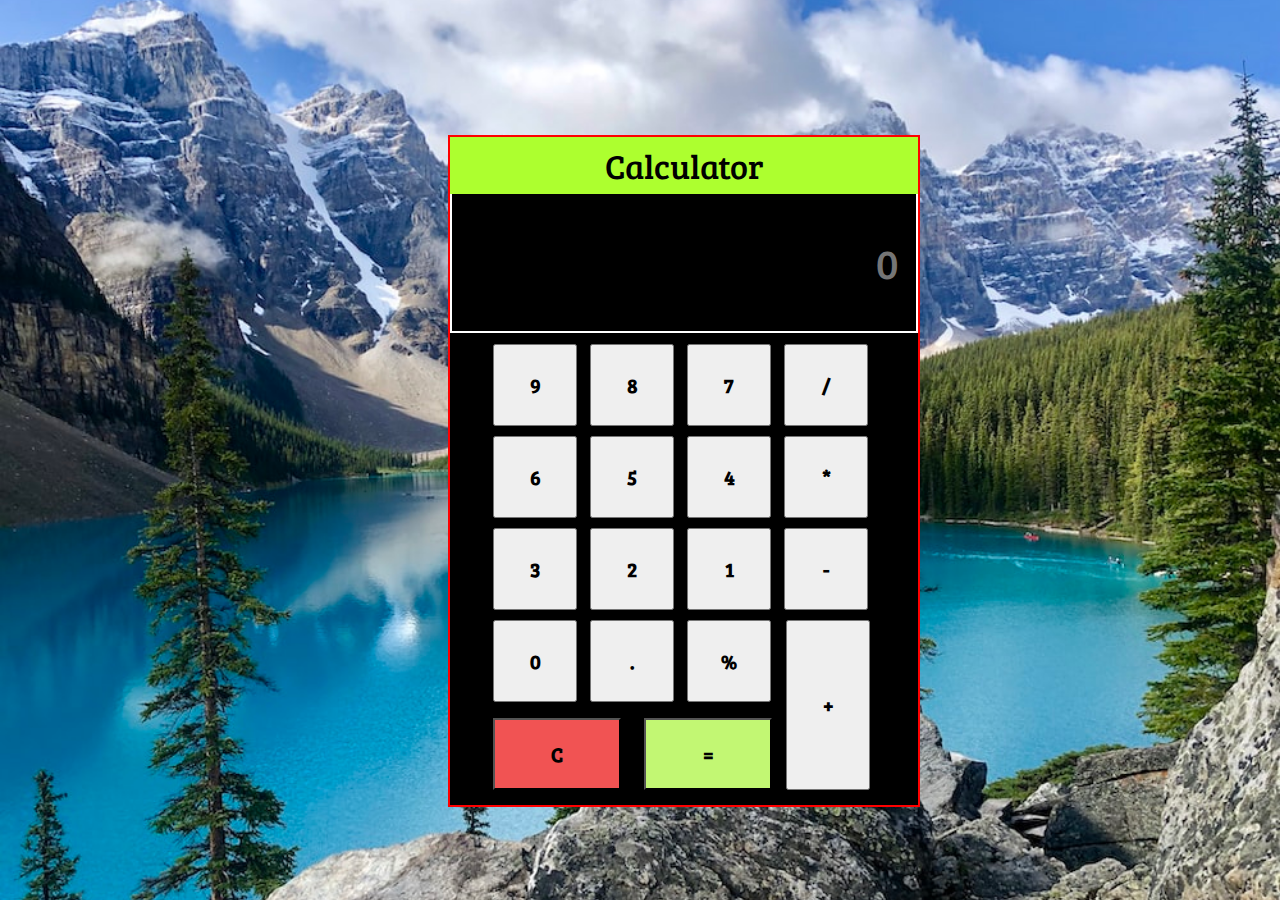
<file: calculator/index.html>
<!DOCTYPE html>
<html lang="en">

<head>
    <meta charset="UTF-8">
    <meta http-equiv="X-UA-Compatible" content="IE=edge">
    <meta name="viewport" content="width=device-width, initial-scale=1.0">
    <title>Calculator</title>
    <link rel="stylesheet" href="css/style.css">
    <link href="https://fonts.googleapis.com/css?family=Baloo+Bhai|Bree+Serif&display=swap" rel="stylesheet">

</head>

<body>
    <div id="box">
        <div class="sbox">
            <input type="text" placeholder="0" id="screen">

        </div>
        <nav id="navbar">
            <div class="cal">
                Calculator
            </div>
        </nav>
        <div id="bot">
            <button class="btn">9</button>
            <button class="btn">8</button>
            <button class="btn">7</button>
            <button class="btn">/</button>
        </div>
        <div id="bot">
            <button class="btn">6</button>
            <button class="btn">5</button>
            <button class="btn">4</button>
            <button class="btn">*</button>
        </div>
        <div id="bot">
            <button class="btn">3</button>
            <button class="btn">2</button>
            <button class="btn">1</button>
            <button class="btn">-</button>
        </div>
        <div id="bot">
            <button class="btn">0</button>
            <button class="btn">.</button>
            <button class="btn">%</button>
        </div>
        <button class="btn cancle">C</button>
        <button class="btn equal">=</button>
        <button class="btn plus">+</button>
    </div>
    
    <script>
        let buttons = document.querySelectorAll('.btn');
        let result = "";
        Array.from(buttons).forEach((button) => {
            button.addEventListener('click', (e) => {
                if (e.target.innerHTML == 'C') {
                    result = "";
                    document.getElementById('screen').value = result;
                }
                else if (e.target.innerHTML == '=') {
                    result = eval(result);
                    document.getElementById('screen').value = result;

                }
                else {
                    result = result + e.target.innerHTML;
                    document.getElementById('screen').value = result;
                }
            })
        });
    </script>

</body>
</html>
</file>
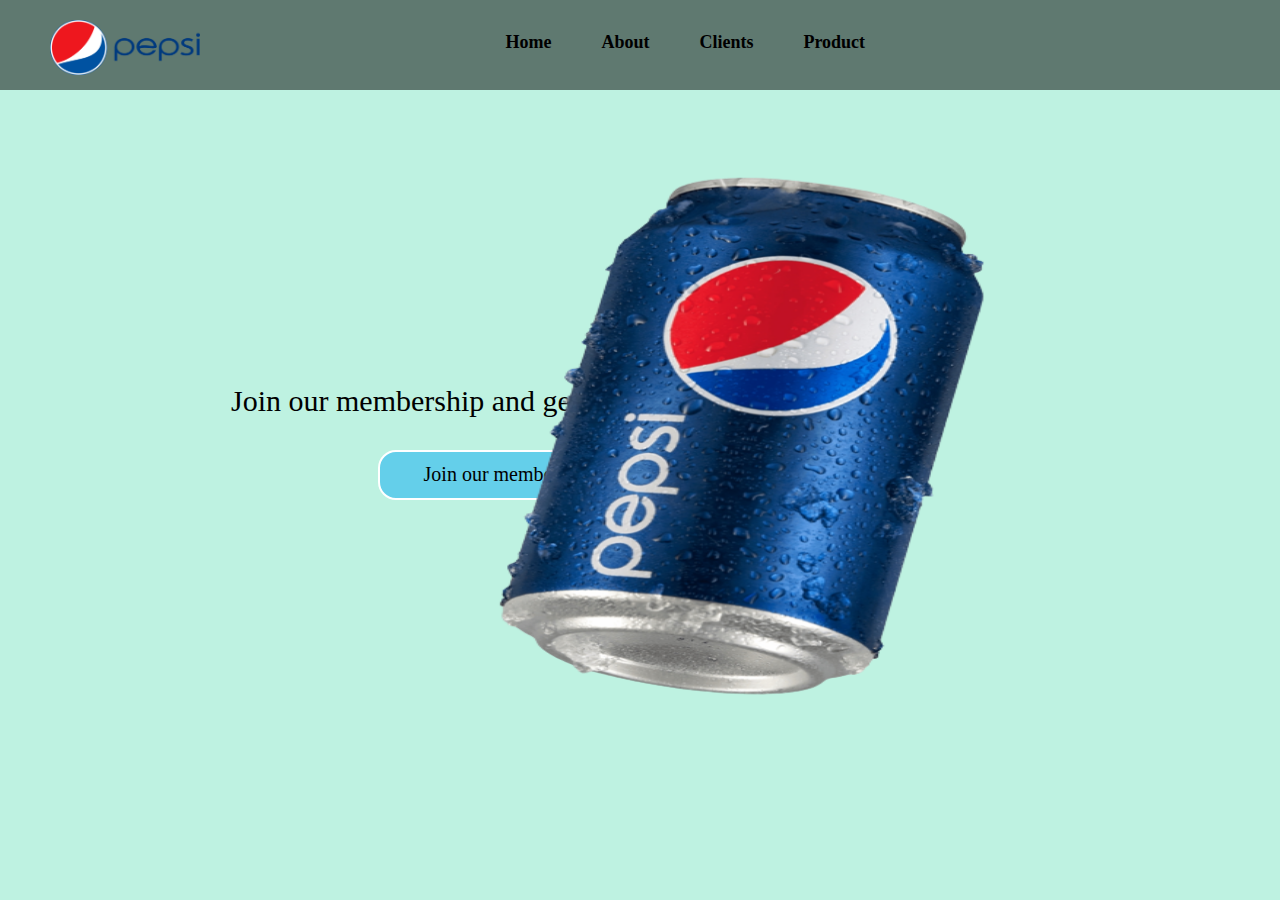
<file: Landing page/index.html>
<!DOCTYPE html>
<html lang="en">
<head>
    <meta charset="UTF-8">
    <meta http-equiv="X-UA-Compatible" content="IE=edge">
    <meta name="viewport" content="width=device-width, initial-scale=1.0">
    <title>DrinkersChoiece.com</title>
    <link rel="stylesheet" href="css/style.css">
    <link rel="preconnect" href="https://fonts.googleapis.com">
</head> 

<body>
    
    <nav id="navbar">
        <div class="logo">
            <img src="img/Pep logo.png" alt="logo">
        </div>
        <div class="navigetion">
            <ul >
                <li><a href="#">Home</a></li>
                <li><a href="#">About</a></li>
                <li><a href="#"> Clients</a></li>
                <li><a href="#">Product</a></li>
            </ul>
        </div>
          
    </nav>
    <section id="sec">
        <div class="bbb">
            <p>Join our membership and get 30% off per bottle or can</p>
            <button class="btn1">Join our membership</button>

        </div>

    </section>
    <div class="pic">
        <img src="img/pepsi-removebg-preview.png" alt="">
    </div>
</body>
</html>
</file>
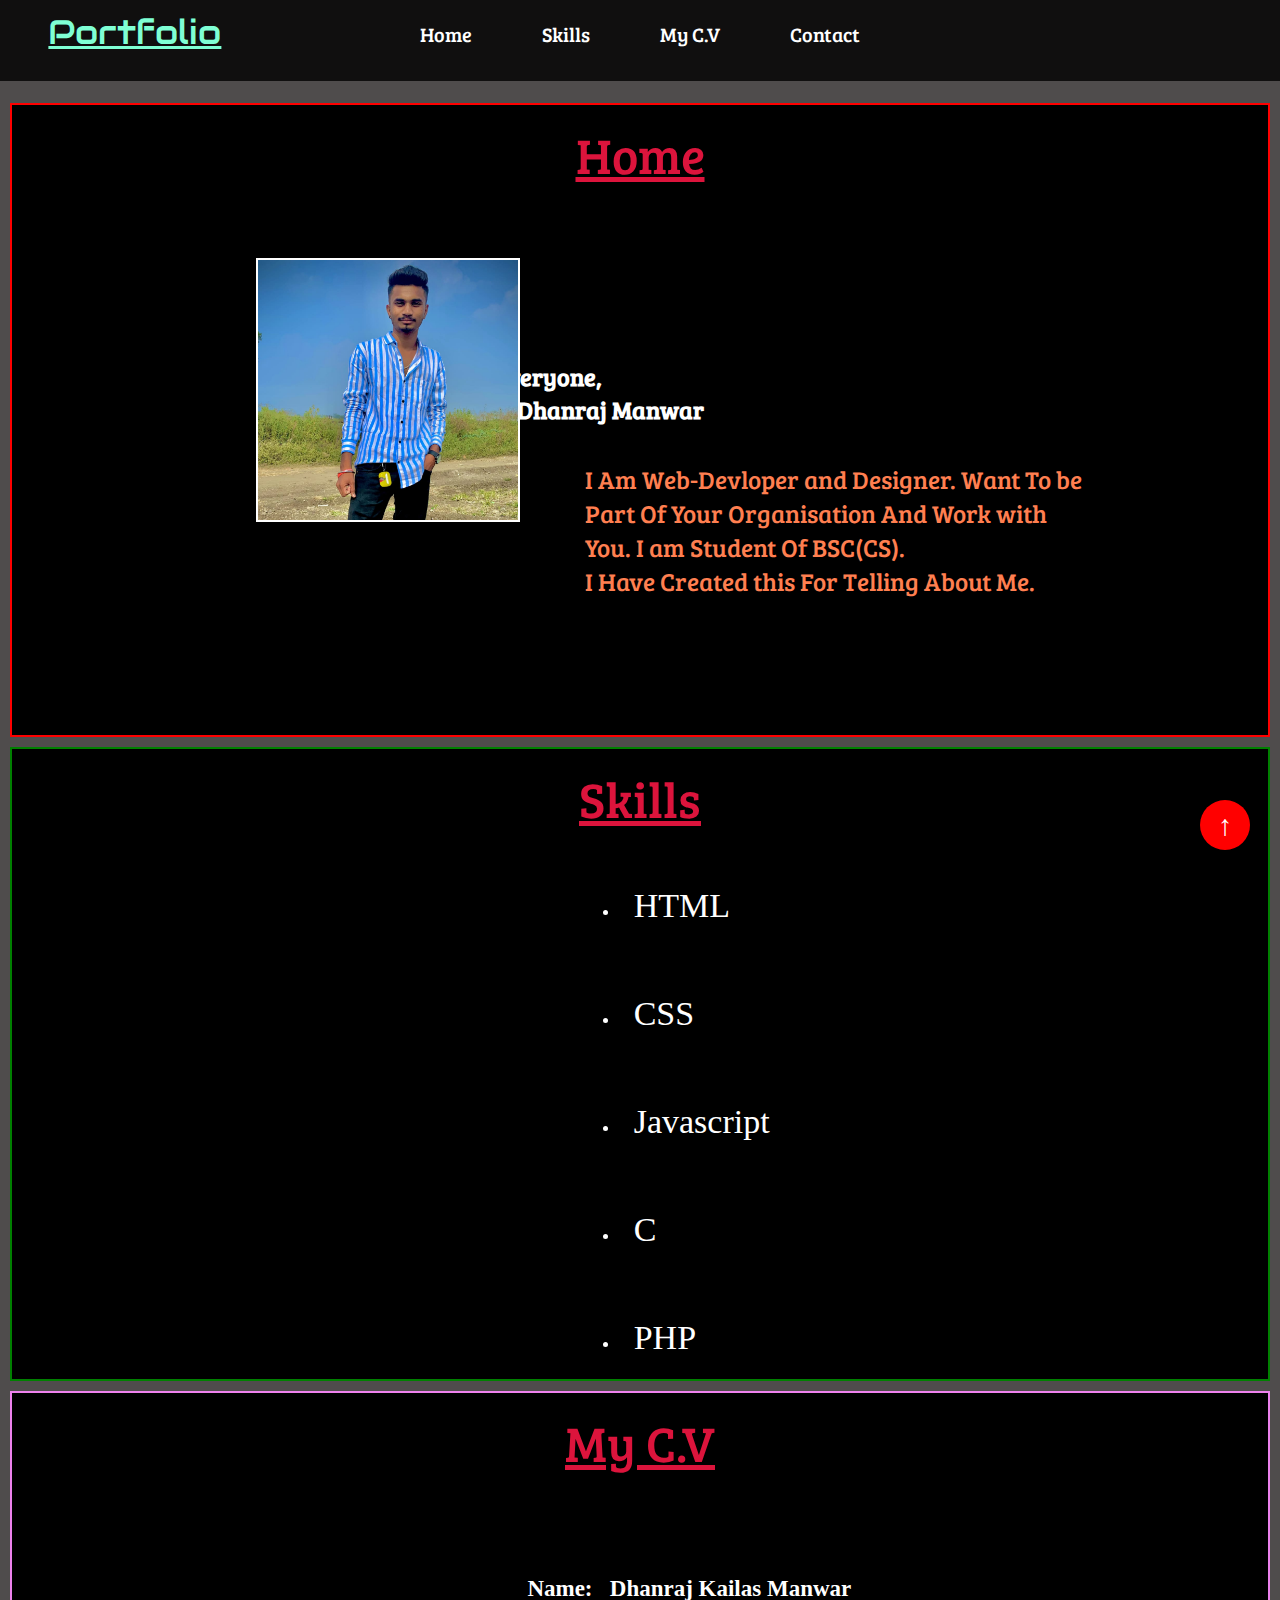
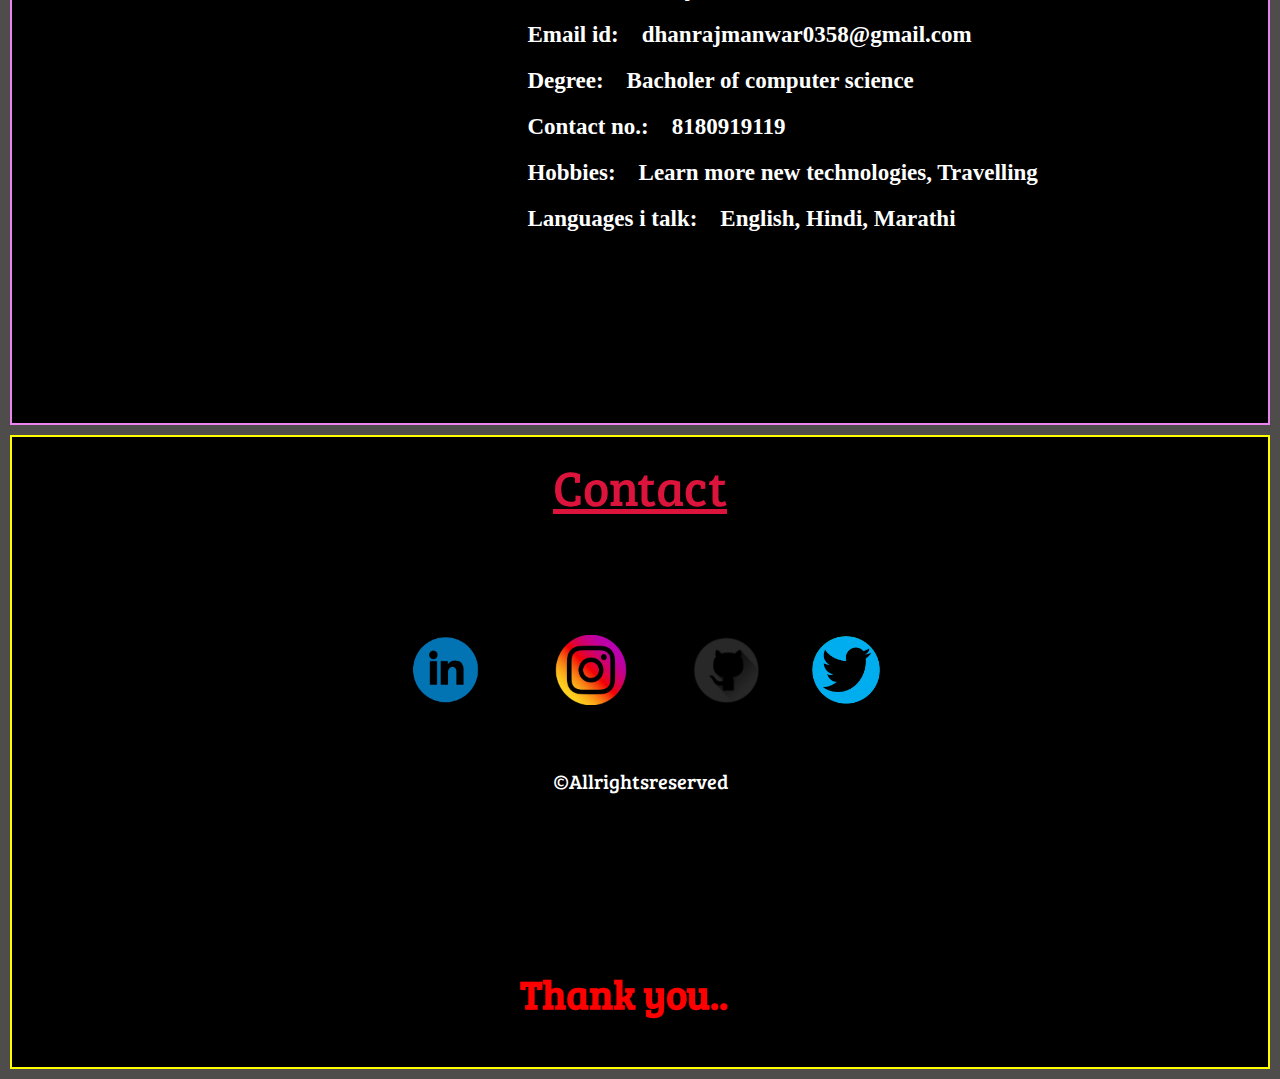
<file: Protfolio/index.html>
<!DOCTYPE html>
<html lang="en">
<head>
    <meta charset="UTF-8">
    <meta http-equiv="X-UA-Compatible" content="IE=edge">
    <meta name="viewport" content="width=device-width, initial-scale=1.0">
    <title>Protfolio</title>
    <link rel="stylesheet" href="css/style.css">
    <link href="https://fonts.googleapis.com/css?family=Baloo+Bhai|Bree+Serif&display=swap" rel="stylesheet">
    <link rel="stylesheet" href="https://fonts.googleapis.com/css?family=Audiowide">
</head>
<body>
    <nav id="navbar">
        <div class="left">
            Portfolio
        </div>
        <div class="mid">
            <ul>
                <li><a href="#p">Home</a></li>
                <li><a href="#s">Skills</a></li>
                <li><a href="#e">My C.V</a></li>
                <li><a href="#q">Contact</a></li>
            </ul>
        </div>
    </nav>
    <section id="sec1">
        <div id="p"> Home</div>
        <h2>Hello everyone,<br> My self Dhanraj Manwar</h2>
        <div class="self">
            <p>I Am Web-Devloper and Designer. Want To be Part Of Your Organisation And Work with You. I am  Student Of BSC(CS). <br> I Have Created this For Telling About Me.</p>
            
        </div>
        <div class="pic">
            
        </div>
    </section>
    <section id="sec2">
        <div id="s">Skills</div>
        <ul>
            <li><a href="">HTML</a></li>
            <li><a href="">CSS</a></li>
            <li><a href="">Javascript</a></li>
            <li><a href="">C</a></li>
            <li><a href="">PHP</a></li>
        </ul>
        
    </section>
    <section id="sec3">
        <div id="e">My C.V</div>
        <h3>Name:&nbsp; &nbsp;Dhanraj Kailas Manwar</h3>
        <h3>Email id:&nbsp; &nbsp; dhanrajmanwar0358@gmail.com</h3>
        <h3>Degree:&nbsp; &nbsp; Bacholer of computer science</h3>
        <h3>Contact no.: &nbsp; &nbsp;8180919119</h3>
        <h3>Hobbies: &nbsp; &nbsp;Learn more new technologies, Travelling</h3>
        <h3>Languages i talk:&nbsp; &nbsp; English, Hindi, Marathi</h3>
        
    </section>
    <section id="sec4">
        <div id="q">Contact</div>
        <div class="image">
            
            <a href="https://linkedin.com/in/dhanraj-manwar-235383253/" target="blank_"><img src="./img/linkedin.png"
                alt="Instagram Iamge"></a>
            <a href="https://instagram.com/dhanraj_manwar/" target="blank_"><img src="./img/instagram.png"
                alt="Instagram Iamge"></a>
            <a href="https://github.com/Dhanrajmanwar/" target="blank_"><img src="./img/github.png"
                alt="Instagram Iamge"></a>
                <a href="https://twitter.com/dhanrajmanwar4" target="blank_"><img src="./img/twitter.png"
                    alt="Instagram Iamge"></a>
                
            
                </div>
                
                <h2>Thank you..</h2>
                <footer>
                    &copy;Allrightsreserved
                    <div class="up">
                        <button id="arrow">&UpArrow;</button>
                    </div>
                </footer>
    </section>
    <script>
       

        let scroll = document.getElementById('arrow');
        scroll.addEventListener('click', function () {
            window.scrollTo({
                top: 0,
                left: 0,
                behavior: "smooth"
            });
        })

    </script>

</body>
</html>
</file>
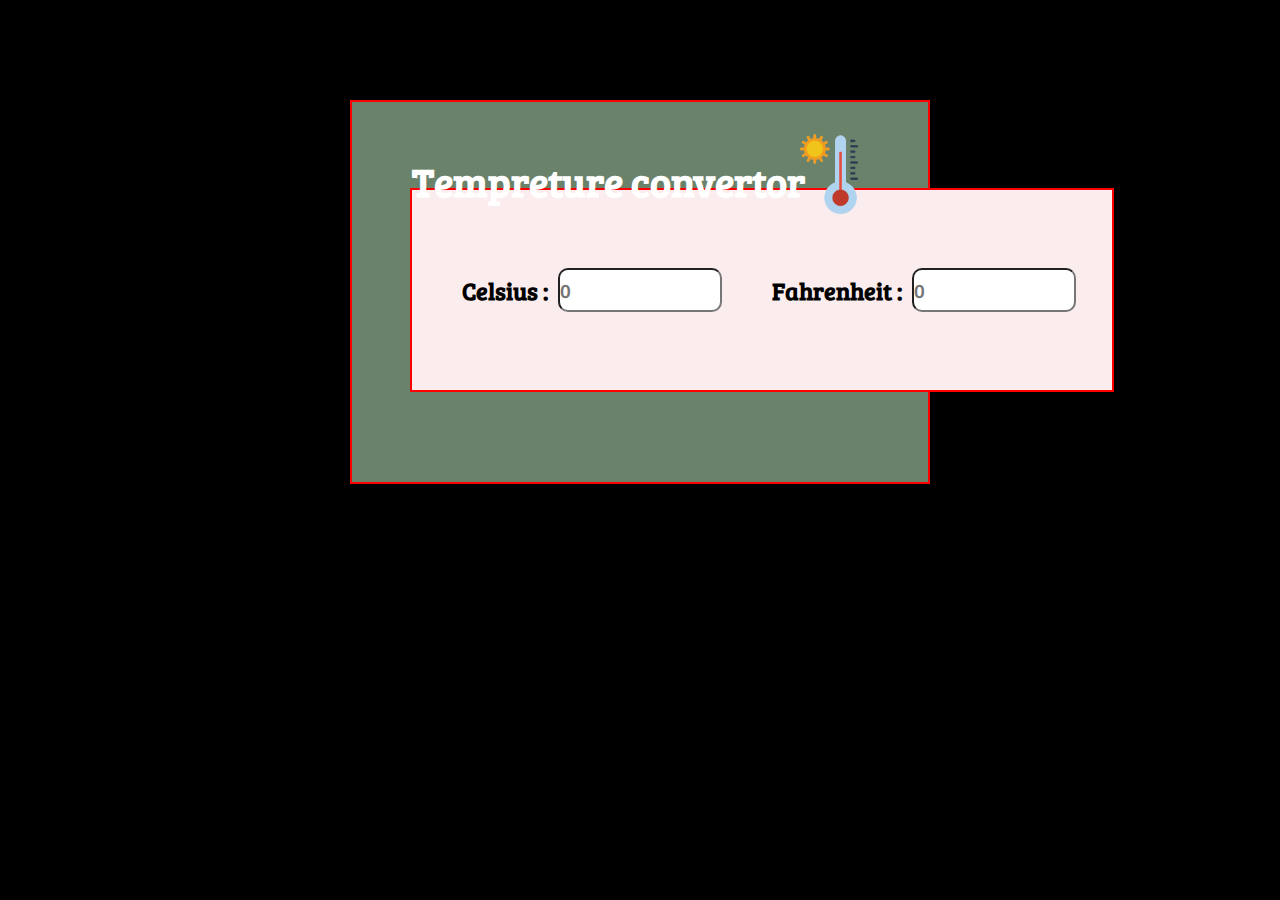
<file: temperature converter/index.html>
<!DOCTYPE html>
<html lang="en">

<head>
    <meta charset="UTF-8">
    <meta http-equiv="X-UA-Compatible" content="IE=edge">
    <meta name="viewport" content="width=device-width, initial-scale=1.0">
    <title>Tempreture convertor</title>
    <link rel="stylesheet" href="css/style.css">
    <link href="https://fonts.googleapis.com/css?family=Baloo+Bhai|Bree+Serif&display=swap" rel="stylesheet">

</head>

<body>
    <div id="temp">
        <div class="con">
            <h3>Tempreture convertor
                <img src="img/1035618-removebg-preview.png" alt="">
            </h3>
        </div>
        <div class="box">
            <div class="b">
                <h2>Celsius :</h2>
                <input type="number" name="celsius" id="temp1" placeholder="0">
                <h2>Fahrenheit :</h2>
                <input type="number" name="Fahrenheit" id="temp2" placeholder="0">
            </div>
        </div>
    </div>
    <script>
        let cel = document.getElementById('temp1');
        let fah = document.getElementById('temp2');
        cel.oninput = () => {
            // celsius to feh
            let op = parseFloat(cel.value * 9 / 5) + 32;
            fah.value = parseFloat(op.toFixed(3));

        }
        fah.oninput = () => {
            //feh to Celsius
            let op1 = parseFloat(fah.value - 32) * 5 / 9;
            cel.value = parseFloat(op1.toFixed(3));

        }
    </script>


</body>

</html>
</file>
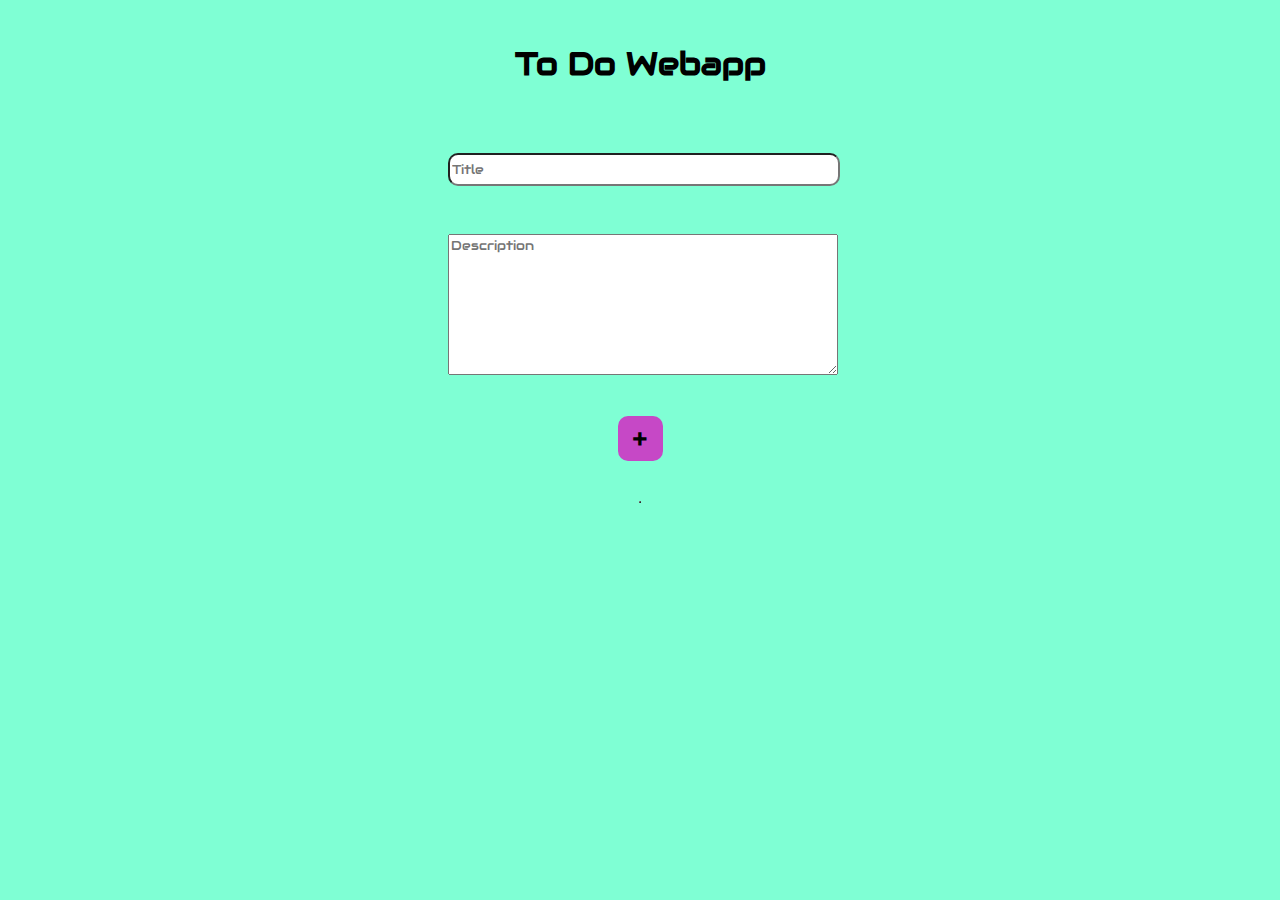
<file: To-do webapp/index.html>
<!DOCTYPE html>
<html lang="en">
<head>
    <meta charset="UTF-8">
    <meta http-equiv="X-UA-Compatible" content="IE=edge">
    <meta name="viewport" content="width=device-width, initial-scale=1.0">
    <title>To-Do Webapp</title>
    <link rel="stylesheet" href="css/style.css">
    <link rel="stylesheet" href="https://fonts.googleapis.com/css?family=Audiowide">

</head>
<body>
    <h4>To Do Webapp </h4>
    <div id="box1">
        <input type="text" id="title" placeholder="Title">
        <textarea name="Discription" id="desc" cols="30" rows="10" placeholder="Description"></textarea>
    </div>
    <button id="btn" onclick="Add()">+</button>
    <table border="1" id="table"> </table>
    <div class="line"></div>



    <script>

        Add=()=>{

let title=document.getElementById('title').value;
let desc=document.getElementById('desc').value;
if(title==""||desc==""){
   alert("Please put Title or Description");
}
else{
let table=document.getElementById('table');
const row=document.createElement('tr');
const col1=document.createElement('td');
const col2=document.createElement('td');
const col3=document.createElement('td');
document.getElementById('title').value="";
document.getElementById('desc').value="";
col1.innerHTML=title;
col2.innerHTML=desc;
col3.innerHTML="<Button class='btn' onclick='DeleteTask(this)'>Delete</Button>";
row.appendChild(col1);
row.appendChild(col2);
row.appendChild(col3);
table.appendChild(row);}
DeleteTask=(button)=>{
var tab=document.getElementById('table');
tab.deleteRow(button.parentNode.parentNode.rowindex);
}



   }
    </script>
    
</body>
</html>
</file>
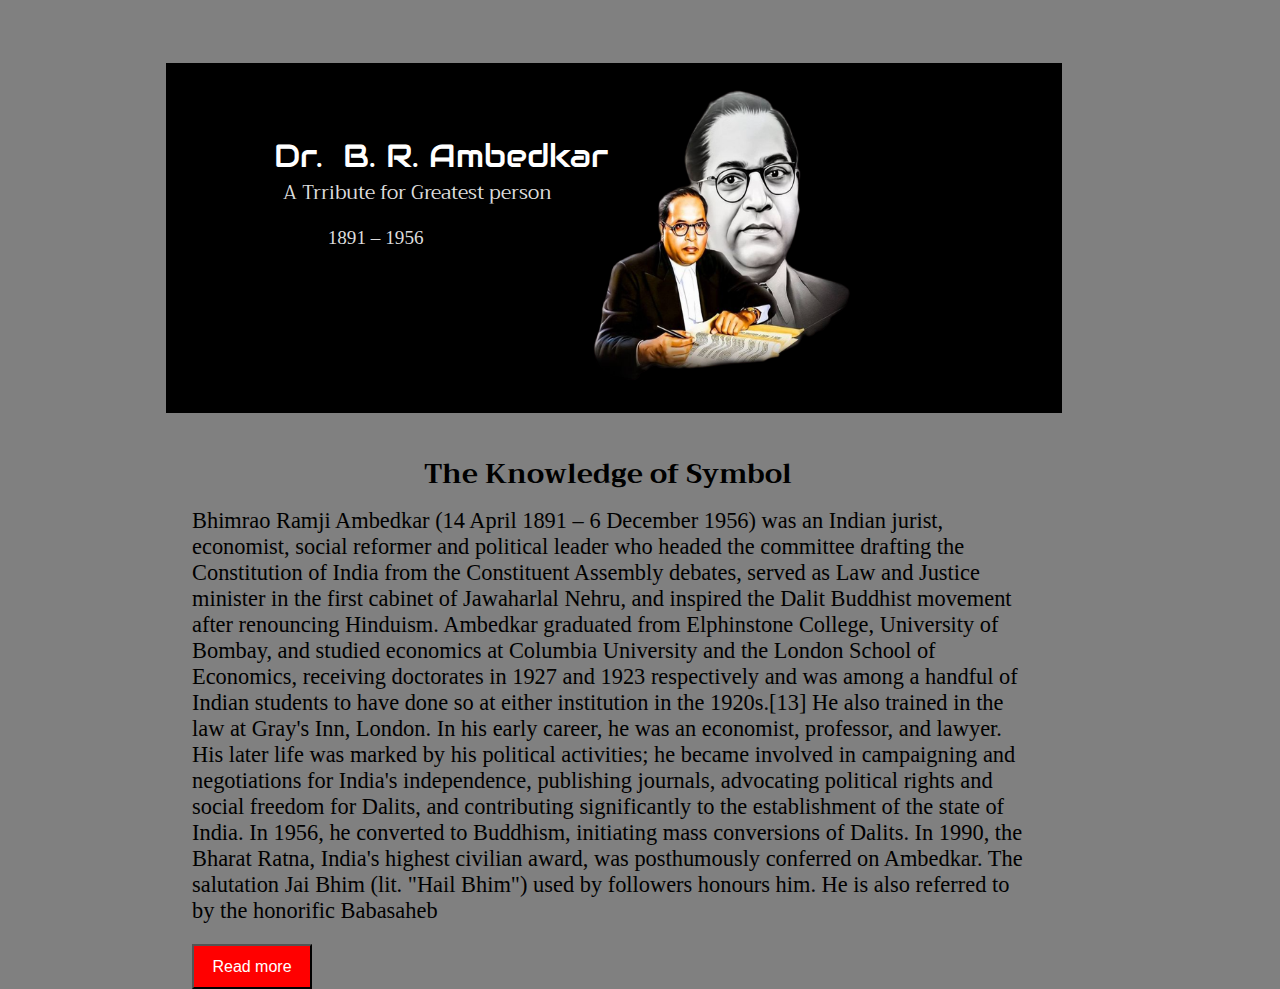
<file: trribute page/index.htm>
<!DOCTYPE html>
<html lang="en">
<head>
    <meta charset="UTF-8">
    <meta http-equiv="X-UA-Compatible" content="IE=edge">
    <meta name="viewport" content="width=device-width, initial-scale=1.0">
    <title>Trribute page</title>
    <link rel="stylesheet" href="css/style.css">
    <link rel="stylesheet" href="https://fonts.googleapis.com/css?family=Audiowide">
    <link rel="stylesheet" href="https://fonts.googleapis.com/css?family=Trirong">


</head>
<body>
    <div class="sec">
    <section id="box">
        <div class="name">Dr.&nbsp; B.&nbsp;R.&nbsp;Ambedkar</div>
        <div class="tri">A Trribute for Greatest person</div>
        <div class="date"> 1891 –  1956</div>
        <img src="img/img.png" alt="">
    </section>

    <section id="title">
        <div class="tit">The Knowledge of Symbol  </div>
        <div class="info">
            Bhimrao Ramji Ambedkar (14 April 1891 – 6 December 1956) was an Indian jurist, economist, social reformer and political leader who headed the committee drafting the Constitution of India from the Constituent Assembly debates, served as Law and Justice minister in the first cabinet of Jawaharlal Nehru, and inspired the Dalit Buddhist movement after renouncing Hinduism.

Ambedkar graduated from Elphinstone College, University of Bombay, and studied economics at Columbia University and the London School of Economics, receiving doctorates in 1927 and 1923 respectively and was among a handful of Indian students to have done so at either institution in the 1920s.[13] He also trained in the law at Gray's Inn, London. In his early career, he was an economist, professor, and lawyer. His later life was marked by his political activities; he became involved in campaigning and negotiations for India's independence, publishing journals, advocating political rights and social freedom for Dalits, and contributing significantly to the establishment of the state of India. In 1956, he converted to Buddhism, initiating mass conversions of Dalits.

In 1990, the Bharat Ratna, India's highest civilian award, was posthumously conferred on Ambedkar. The salutation Jai Bhim (lit. "Hail Bhim") used by followers honours him. He is also referred to by the honorific Babasaheb
        </div>
        <button class="btn">Read more</button>
    </section>
</div>
    
</body>
</html>
</file>
<file: calculator/css/style.css>
* {
    margin: 0px;
    padding: 0px;
    font-family: 'Bree Serif', serif;

}

body {
    background: url(../img/nature.jpg) no-repeat center center/cover;
    height: 100vh;
    width: 100%;
    color: white;
}

#box {
    border: 2px solid red;
    background-color: black;
    height: 600px;
    width: 400px;
    padding: 34px;
    position: absolute;
    top: 15%;
    left: 35%;
}

.sbox {
    height: 135px;
    width: 464px;
    position: absolute;
    top: 55px;
    left: 0px;
}

#screen {
    font-size: 2.6rem;
    text-align: right;
    padding-right: 18px;
    color: white;
    background-color: black;
    border: 2px solid white;
    height: 137px;
    width: 446px;
}

#navbar {
    background-color: greenyellow;
    padding: 5px;
    width: 458px;
    position: absolute;
    top: 0px;
    left: 0px;
}

#navbar .cal {
    display: flex;
    justify-content: center;
    color: black;
    font-size: 34px;

}

#bot {
    position: relative;
    top: 28%;
    left: 1%;

}

#bot .btn {
    margin: 5px;
    padding: 25px;
    width: 21%;
    font-size: 20px;
    font-weight: bold;
    cursor: pointer;
}

#bot .btn:hover {
    background-color: white;
}

.plus {
    position: relative;
    top: 77px;
    left: -1%;
    height: 170px;
    margin: 4px;
    width: 21%;
    font-size: 20px;
    font-weight: bold;
    cursor: pointer;
}

.plus:hover {
    background-color: white;
}

.cancle {
    position: relative;
    top: 21%;
    left: 1%;
    height: 72px;
    margin: 5px;
    width: 32%;
    font-size: 20px;
    font-weight: bold;
    cursor: pointer;
    background-color: rgb(241, 83, 83);
}

.cancle:hover {
    background-color: red;
}

.equal {
    position: relative;
    top: 21%;
    left: 1%;
    height: 72px;
    margin: 15px;
    width: 32%;
    font-size: 20px;
    font-weight: bold;
    cursor: pointer;
    background-color: rgb(194, 247, 115);
}

.equal:hover {
    background-color: greenyellow;
}
</file>
<file: Landing page/css/style.css>
body{
    background-color: rgb(190, 242, 225);
}

/* navbar */
#navbar {
    display: flex;
    font-family: 'Fuzzy Bubbles', cursive;
}
#navbar::before {
    content: "";
    background-color: black;
    position: absolute;
    height: 10%;
    top: 0px;
    left: 0px;
    width: 100%;
    z-index: -1;
    opacity: 0.5;
}
#navbar .logo img {
    height: 55px;
    width: 150px;
    position: absolute;
    left: 50px;
    top: 20px;
}
#navbar .navigetion {
    margin: 12px auto;
    padding: 0px 10px;
    width: 30%;
    top: 0px;
}
.navigetion ul {
    display: flex;
    margin: 2px 20px;
    padding: 10px;
}
.navigetion ul li {
    list-style: none;
}
.navigetion ul li a {
    color: black;
    font-weight: bold;
    text-decoration: none;
    margin: 15px;
    padding: 10px;
    font-size: 18px;
}
.navigetion ul li a:hover {
    border: 2px solid black;
    background-color: black;
    color: red;
    border-radius: 18px;
    padding: 2px 10px;
    text-decoration: underline;
}
#navbar .sign{
    display: flex;
    position: relative;
    top: 0px;
    right: 50px;
    font-size: 18px;
    font-weight: bold;
}
.btn {
    border: 2px solid black;
    
    margin: 20px;
    border-radius: 20px;
    padding: 11px;
    background-color: rgb(167, 237, 237);
    cursor: pointer;
}
.btn:hover {
    background-color: rgb(104, 115, 115);
}
#sec{
    margin: 5px;
    padding: 34px;
    position: absolute;
    top: 35%;
    left: 15%;  
}
#sec .bbb{
    font-size: 35px;   
}
#sec .bbb p{
    font-size: 30px;
}
#sec .btn1{
    padding: 10px;
    border-radius: 18px;
    border: 2px solid white;
    height: 50px;
    width: 260px;
    left: 25%;
    top: 80%;
    bottom: 0px;
    position: absolute;
   background-color: rgb(100, 207, 234);
   font-size: 20px;
   cursor: pointer;
   font-family: 'Fuzzy Bubbles', cursive;
}
#sec .btn1:hover{
   color: white;
   text-decoration: underline;
}
.pic img{
    width: 600px;
    height: 600px;
    display: flex;
    position: absolute;
    right: 17%;
    margin: 70px;
}
</file>
<file: Protfolio/css/style.css>
* {
    margin: 0px;
    padding: 0px;
}

body {
    background-color: rgb(79, 76, 76);
    color: white;
}

html {
    scroll-behavior: smooth;
}

/* Navbar */
#navbar {
    display: flex;
    font-family: 'Bree Serif', serif;
}

#navbar::before {
    content: "";
    background-color: black;
    position: absolute;
    height: 9%;
    width: 100%;
    top: 0px;
    left: 0px;
    z-index: -1;
    opacity: 0.8;

}

#navbar .left {

    padding: 10px;
    display: flex;
    align-items: center;
    justify-content: center;
    font-size: 34px;
    font-family: "Audiowide", sans-serif;
    text-decoration: underline;
    color: aquamarine;
    position: absolute;
    left: 3%;
}

#navbar .mid {
    margin: 5px auto;
    padding: 5px 70px;

}

#navbar .mid ul {
    display: flex;
   margin-top: 10px;

}

#navbar .mid ul li {
    list-style: none;
}

#navbar .mid ul li a {
    text-decoration: none;
    padding: 10px;
    margin: 25px;
    color: white;
    font-size: 20px;
}

#navbar .mid ul li a:hover {
    text-decoration: underline;
    color: aqua;

}


/* Section */


#sec1 {
    border: 2px solid red;
    background-color: black;
    padding: 15px;
    margin: 10px;
    height: 600px;
    margin-top: 45px;
    font-family: 'Bree Serif', serif;

}

#p {

    position: relative;
    font-family: 'Bree Serif', serif;
    font-size: 50px;
    text-decoration: underline;
    color: crimson;
    text-align: center;

}

#sec1 .self {

    display: flex;
    flex-direction: column;
    position: relative;
    padding: 0px 34px;
    width: 53%;
    height: 200px;
    top: 40%;
    left: 40%;
    font-size: 25px;
    color: coral;

}

#sec1 .self p {
    padding: 0px 34px;
    margin: 34px;
    position: absolute;
    right: 10%;
}

h2 {
    position: absolute;
    right: 45%;
    top: 40%;
}

#sec1 .pic {
    border: 2px solid white;
    position: absolute;
    padding: 5px;
    margin: 10%;
    left: 10%;
    top: 130px;
    width: 250px;
    height: 250px;
    background: url('../img/dhana.jpeg')no-repeat center center/cover;

}

#sec2 {
    border: 2px solid green;
    background-color: black;
    padding: 15px;
    margin: 10px;
    height: 600px;

}

#s {
    position: relative;

    font-family: 'Bree Serif', serif;
    font-size: 50px;
    text-align: center;
    text-decoration: underline;
    color: crimson;
}

#sec2 ul {

    position: relative;
    left: 45%;

}

#sec2 ul li {
    padding: 15px;
    margin: 40px;
    text-decoration: none;
}

#sec2 ul li a {
    color: white;
    text-decoration: none;
    font-size: 34px;
}

#sec3 {

    border: 2px solid violet;
    background-color: black;

    padding: 15px;
    margin: 10px;
    height: 600px;

}

#e {
    position: relative;

    font-family: 'Bree Serif', serif;
    font-size: 50px;
    text-align: center;
    text-decoration: underline;
    color: crimson;
}


#sec3 h3 {
    position: relative;
    left: 40%;
    top: 15%;
    padding: 10px;
    font-size: 23px;
}

#sec4 h2 {
    position: absolute;
    color: red;
    top: 84%;
    right: 43%;
    font-size: 40px
}

#sec4 {
    position: relative;
    border: 2px solid yellow;
    background-color: black;
    padding: 15px;
    margin: 10px;
    height: 600px;
    font-family: 'Bree Serif', serif;
}

#q {
    position: relative;
    font-family: 'Bree Serif', serif;
    font-size: 50px;
    text-align: center;
    text-decoration: underline;
    color: crimson;
}

#sec4 .image {
    display: flex;
    align-items: center;
    justify-content: center;
    position: relative;
    top: 15%;
}

#sec4 .image img {
    height: 70px;
    padding: 25px;
    cursor: pointer;
}

footer {
    font-size: 20px;
    display: flex;
    justify-content: center;
    padding: 10%;
}

#arrow {
    background-color: red;
    color: white;
    position: fixed;
    right: 30px;
    bottom: 50px;
    width: 50px;
    height: 50px;
    border-radius: 25px;
    border: none;
    font-size: 1.8rem;
}
</file>
<file: temperature converter/css/style.css>
*{
    margin: 0px;
    padding: 0px;
    font-family: 'Bree Serif', serif;
}
body{
    background-color: black;
}
#temp{
 border: 2px solid red;
 background-color: rgb(106, 130, 106);
 color: white;
 height: 380px;
 width: 45%;
 margin:100px auto;
 
}
#temp .con{
 font-size: 34px;
 position: absolute;
 top: 13%;
 margin-left: 60px;

}
#temp img{
    height: 80px;
    width: 80px;
    position: relative;
    top: 17px;
    left: -5%;
}

 #temp .box{
    border: 2px solid red;
    background-color: rgb(251, 237, 237);
    height: 200px;
    width: 700px;
    margin-top: 15%;
    margin-left: 10%;
    
}
#temp .box .b{
    display: flex;
    align-items: center;
    height: 200px;

}
#temp .box h2{
    color: black;
    margin: 10px;
    margin-left: 50px;
} 
#temp .box input{
    height: 40px;
    width: 160px;
    font-size: 20px;
    border-radius: 10px;
}
</file>
<file: To-do webapp/css/style.css>
*{
    font-family: "Audiowide", sans-serif;
}
body{
    background-color: aquamarine;
}

h4 {
    display: flex;
    justify-content: center;
    font-size: 2rem;
}
#box1{
    width: 45%;
    height: 250px;
    font-size: 1rem;
}
#box1 input{
    width: 30%;
    height: 3%;
    position: absolute;
    top: 17%;
    left: 35%;
    border-radius: 10px;
}
#box1 textarea{
    width: 30%;
    height: 15%;
    position: absolute;
    top: 26%;
    left: 35%;
}
#btn{
    height: 45px;
    width: 45px;
    display: flex;
    justify-content: center;
    align-items: center;
    margin:40px auto;
    border-radius: 10px;
    background-color: rgb(198, 72, 198);
    cursor: pointer;
    font-size: 1.8rem;
    border: none;
}
#btn:hover{
background-color: blueviolet;
}

.line{
    display: flex;
}
table{
    margin: 10px auto;
}
td{
    width: 10%;
    padding: 5px;
    text-align: center;
    font-size: 1.5rem;
    color: black;
}
.btn{
    background-color: rgb(242, 110, 110);
    border: none;
    font-size: 1.2rem;
}
</file>
<file: trribute page/css/style.css>
*{
    margin: 0;
    padding: 0;

}
body{
    background-color: gray;
}
#box{
    height: 350px;
    width: 70%;
    position: absolute;
    left: 13%;
    top: 7%;
    background-color: black;
    color: white;

}
#box .name{
    font-family: "Audiowide", sans-serif;
     font-size: 2rem;
    margin-left: 12%;
    margin-top: 8%;
}
#box .tri{
    font-size: 1.2rem;
    font-family: "Trirong", serif;
    color: gainsboro;
    margin-left: 13%;
    
}
#box .date{
    font-size: 1.2rem;
    color: gainsboro;
    margin-left: 18%;
    margin-top: 2%;
}
#box img{
    height: 350px;
    width: 350px;
    position:absolute ;
    top: 0px;
    right: 20%;
    
}
#title{
    height: 380px;
    width: 65%;
    position: absolute;
    left: 15%;
    top: 50%;
    color: black;
}
#title .tit{
    font-size: 1.7rem;
    font-family: "Trirong", serif;
    font-weight: bold;
    display: flex;
    justify-content: center;
}
#title .info{
    font-size: 1.4rem;
    margin-top: 10px;
}
.btn{
    background-color: red;
    color: white;
    height: 45px;
    width: 120px;
    font-size: 1rem;
    margin-top: 20px;
    cursor: pointer;
}
</file>
